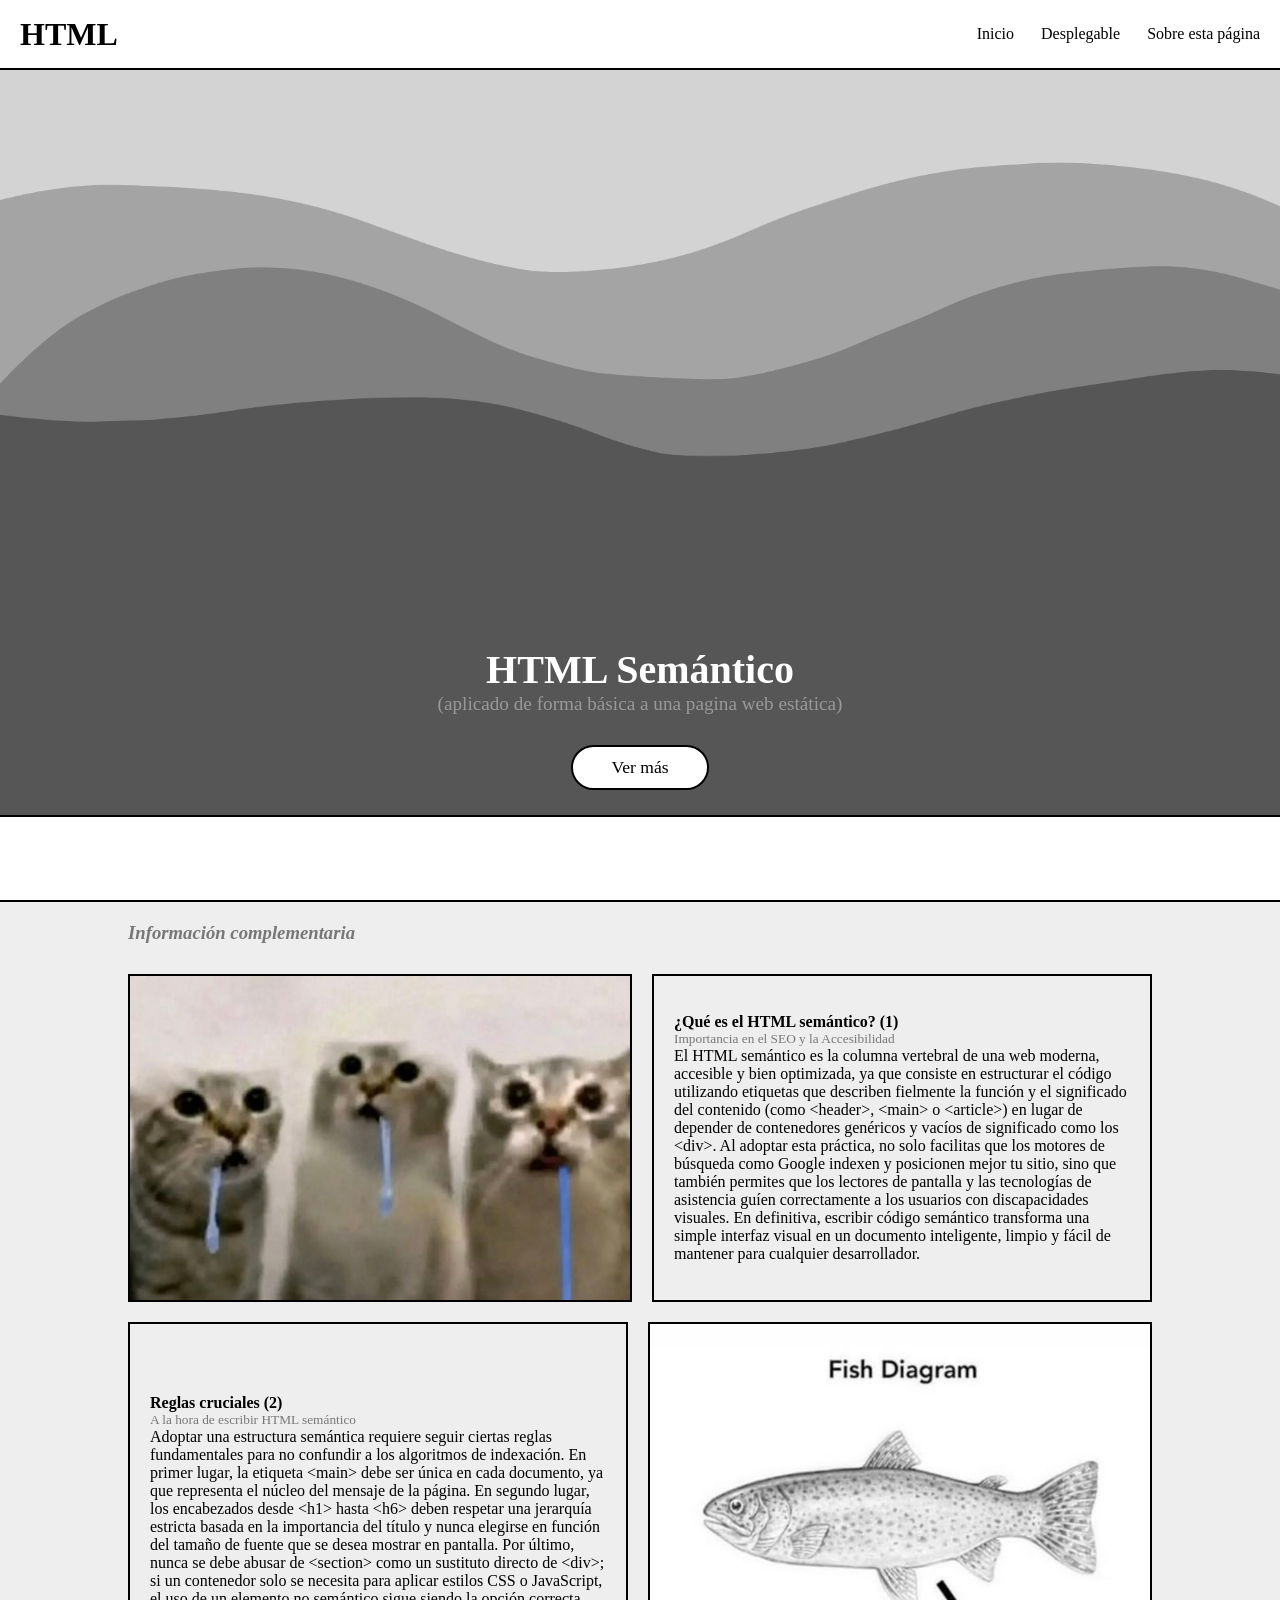
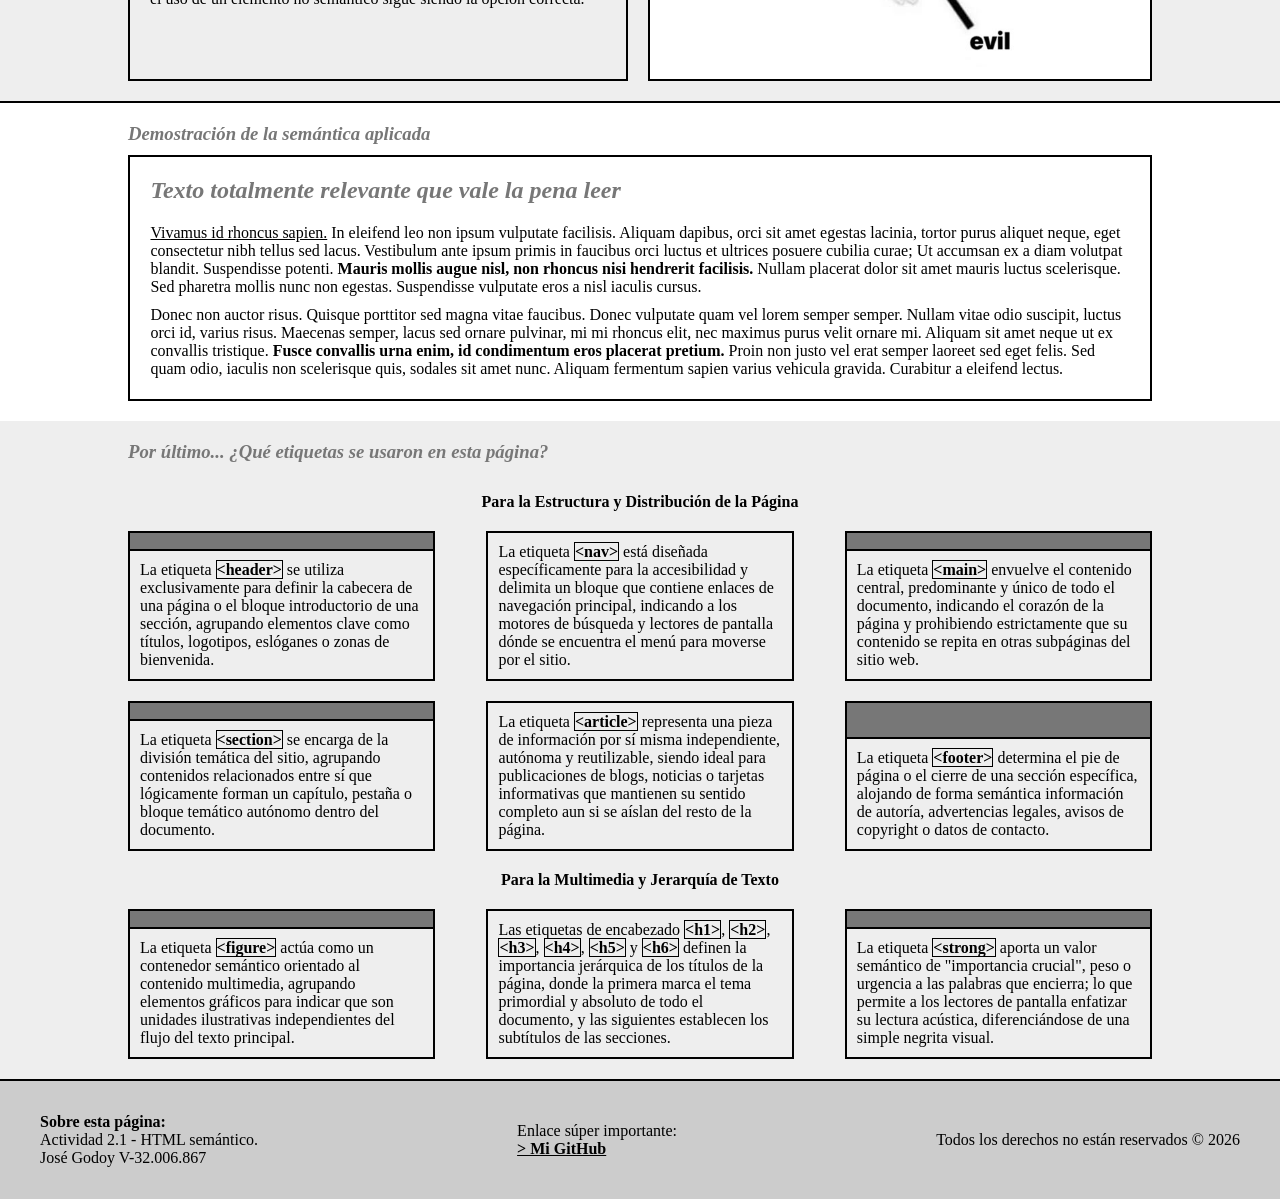
<file: index.html>
<!DOCTYPE html>
<html lang="es">

<head>
  <meta charset="UTF-8">
  <meta name="viewport" content="width=device-width, initial-scale=1.0">
  <title>HTML Semantico - Actividad 2.1</title>

  <link rel="stylesheet" href="style.css">
</head>

<body>

  <header class="top-pagina">
    <h1>HTML</h1>

    <nav>
      <ul class="elementos-nav">
        <li><a href="index.html">Inicio</a></li>

        <li>
          <a href="#" class="desplegable" id="desplegable-id">Desplegable </a>
          <ul id="dropdown-ejemplo" class="dropdown">
            <li class="dropdown-opcion opcion1"><a href="segundo.html">Sección extra para cumplir con el segundo archivo HTML que pide la actividad</a></li>
            <li class="dropdown-opcion  opcion2"><a href="#">Link de relleno que no hace nada</a></li>
          </ul>
        </li>
        <li><a href="#footer-pagina">Sobre esta página</a></li>
      </ul>
    </nav>
  </header>

  <main>
    <section id="primero" class=" container-title">
      <article id="primero-parte" class="container-title-primero">
        <span class="texto-titulo">
          <h2>HTML Semántico</h2>
          <p>(aplicado de forma básica a una pagina web estática)</p>
        </span>
        <a href="#segundo" class="link-vermas">Ver más</a>
      </article>
    </section>

    <section id="segundo" class="contenedor container-media">

      <header>
        <h3>Información complementaria</h3>
      </header>

      <article>

        <figure>
          <img src="media/gatosbobos.jpeg" alt="Tres gatos que claramente tienen que ver con la semántica en el HyperText Markup Language. Importante" class="imagen-ejemplo">
        </figure>

        <div class="info-imagenes">
          <strong>¿Qué es el HTML semántico? (1)</strong>
          <small>Importancia en el SEO y la Accesibilidad</small>
          <p>El HTML semántico es la columna vertebral de una web moderna, accesible y bien optimizada, ya que consiste en estructurar el código utilizando etiquetas que describen fielmente la función y el significado del contenido (como &lt;header&gt;, &lt;main&gt; o &lt;article&gt;) en lugar de depender de contenedores genéricos y vacíos de significado como los &lt;div&gt;. Al adoptar esta práctica, no solo facilitas que los motores de búsqueda como Google indexen y posicionen mejor tu sitio, sino que también permites que los lectores de pantalla y las tecnologías de asistencia guíen correctamente a los usuarios con discapacidades visuales. En definitiva, escribir código semántico transforma una simple interfaz visual en un documento inteligente, limpio y fácil de mantener para cualquier desarrollador.</p>
        </div>

      </article>

      <article>
        <div class="info-imagenes">
          <strong>Reglas cruciales (2)</strong>
          <small>A la hora de escribir HTML semántico</small>
          <p>Adoptar una estructura semántica requiere seguir ciertas reglas fundamentales para no confundir a los algoritmos de indexación. En primer lugar, la etiqueta &lt;main&gt; debe ser única en cada documento, ya que representa el núcleo del mensaje de la página. En segundo lugar, los encabezados desde &lt;h1&gt; hasta &lt;h6&gt; deben respetar una jerarquía estricta basada en la importancia del título y nunca elegirse en función del tamaño de fuente que se desea mostrar en pantalla. Por último, nunca se debe abusar de &lt;section&gt; como un sustituto directo de &lt;div&gt;; si un contenedor solo se necesita para aplicar estilos CSS o JavaScript, el uso de un elemento no semántico sigue siendo la opción correcta.</p>
        </div>

        <figure>
          <img src="media/pescao.jpeg" alt="Pez malvado. Elemento ilustrativo de la estructura semántica" class="imagen-ejemplo">
        </figure>
      </article>

    </section>

    <section id="tercero" class="contenedor container-info">
      <header>
        <h3>Demostración de la semántica aplicada</h3>
      </header>
      <article>
        <header>
          <h4>Texto totalmente relevante que vale la pena leer</h4>
        </header>
        <p><a href="https://es.wikipedia.org/wiki/Shawarma">Vivamus id rhoncus sapien.</a> In eleifend leo non ipsum vulputate facilisis. Aliquam dapibus, orci sit amet egestas lacinia, tortor purus aliquet neque, eget consectetur nibh tellus sed lacus. Vestibulum ante ipsum primis in faucibus orci luctus et ultrices posuere cubilia curae; Ut accumsan ex a diam volutpat blandit. Suspendisse potenti. <strong>Mauris mollis augue nisl, non rhoncus nisi hendrerit facilisis.</strong> Nullam placerat dolor sit amet mauris luctus scelerisque. Sed pharetra mollis nunc non egestas. Suspendisse vulputate eros a nisl iaculis cursus.</p>

        <p>Donec non auctor risus. Quisque porttitor sed magna vitae faucibus. Donec vulputate quam vel lorem semper semper. Nullam vitae odio suscipit, luctus orci id, varius risus. Maecenas semper, lacus sed ornare pulvinar, mi mi rhoncus elit, nec maximus purus velit ornare mi. Aliquam sit amet neque ut ex convallis tristique. <strong>Fusce convallis urna enim, id condimentum eros placerat pretium.</strong> Proin non justo vel erat semper laoreet sed eget felis. Sed quam odio, iaculis non scelerisque quis, sodales sit amet nunc. Aliquam fermentum sapien varius vehicula gravida. Curabitur a eleifend lectus.</p>
      </article>

    </section>

    <section id="cuarto" class="contenedor cont-cartas">
      <header class="header-ultimo"><h3>Por último... ¿Qué etiquetas se usaron en esta página?</h3></header>
      <h4>Para la Estructura y Distribución de la Página</h4>
      <article class="container-cartas">
        <div class="tarjeta primera-carta">
          <span>
            <p>La etiqueta <strong><code>&lt;header&gt;</code></strong> se utiliza exclusivamente para definir la cabecera de una página o el bloque introductorio de una sección, agrupando elementos clave como títulos, logotipos, eslóganes o zonas de bienvenida.</p>
          </span>
        </div>
        <div class="tarjeta segunda-carta">
          <span>
            <p>La etiqueta <strong><code>&lt;nav&gt;</code></strong> está diseñada específicamente para la accesibilidad y delimita un bloque que contiene enlaces de navegación principal, indicando a los motores de búsqueda y lectores de pantalla dónde se encuentra el menú para moverse por el sitio.</p>
          </span>
        </div>
        <div class="tarjeta tercera-carta">
          <span>
            <p>La etiqueta <strong><code>&lt;main&gt;</code></strong> envuelve el contenido central, predominante y único de todo el documento, indicando el corazón de la página y prohibiendo estrictamente que su contenido se repita en otras subpáginas del sitio web.</p>
          </span>
        </div>
      </article>
      <article class="container-cartas">
        <div class="tarjeta primera-carta">
          <span>
            <p>La etiqueta <strong><code>&lt;section&gt;</code></strong> se encarga de la división temática del sitio, agrupando contenidos relacionados entre sí que lógicamente forman un capítulo, pestaña o bloque temático autónomo dentro del documento.</p>
          </span>
        </div>
        <div class="tarjeta segunda-carta">
          <span>
            <p>La etiqueta <strong><code>&lt;article&gt;</code></strong> representa una pieza de información por sí misma independiente, autónoma y reutilizable, siendo ideal para publicaciones de blogs, noticias o tarjetas informativas que mantienen su sentido completo aun si se aíslan del resto de la página.</p>
          </span>
        </div>
        <div class="tarjeta tercera-carta">
          <span>
            <p>La etiqueta <strong><code>&lt;footer&gt;</code></strong> determina el pie de página o el cierre de una sección específica, alojando de forma semántica información de autoría, advertencias legales, avisos de copyright o datos de contacto.</p>
          </span>
        </div>
      </article>
      <h4>Para la Multimedia y Jerarquía de Texto</h4>
      <article class="container-cartas">
        <div class="tarjeta primera-carta">
          <span>
            <p>La etiqueta <strong><code>&lt;figure&gt;</code></strong> actúa como un contenedor semántico orientado al contenido multimedia, agrupando elementos gráficos para indicar que son unidades ilustrativas independientes del flujo del texto principal.</p>
          </span>
        </div>
        <div class="tarjeta segunda-carta">
          <span>
            <p>Las etiquetas de encabezado <strong><code>&lt;h1&gt;</code></strong>, <strong><code>&lt;h2&gt;</code></strong>, <strong><code>&lt;h3&gt;</code></strong>, <strong><code>&lt;h4&gt;</code></strong>, <strong><code>&lt;h5&gt;</code></strong> y <strong><code>&lt;h6&gt;</code></strong> definen la importancia jerárquica de los títulos de la página, donde la primera marca el tema primordial y absoluto de todo el documento, y las siguientes establecen los subtítulos de las secciones.</p>
          </span>
        </div>
        <div class="tarjeta tercera-carta">
          <span>
            <p>La etiqueta <strong><code>&lt;strong&gt;</code></strong> aporta un valor semántico de "importancia crucial", peso o urgencia a las palabras que encierra; lo que permite a los lectores de pantalla enfatizar su lectura acústica, diferenciándose de una simple negrita visual.</p>
          </span>
        </div>
      </article>
    </section>

  </main>

  <footer id="footer-pagina">
    <div id="footer-izquierda" class="footer-elem f-izquierda">
      <p><strong>Sobre esta página:</strong></p>
      <p>Actividad 2.1 - HTML semántico.</p>
      <p>José Godoy V-32.006.867</p>
    </div>

    <nav id="footer-links" class="footer-elem f-centro" aria-label="Navegación del footer">
      <p>Enlace súper importante:</p>
      <ul>
        <li id="footers-link" class="f-links"><a href="https://github.com/kiwig0dd">
            &gt; Mi GitHub
          </a></li>
      </ul>
    </nav>

    <div id="footer-derecha" class="footer-elem f-derecha">
      <p>Todos los derechos no están reservados &copy; 2026</p>
    </div>

  </footer>

  <script src="/script.js"></script>

</body>

</html>
</file>
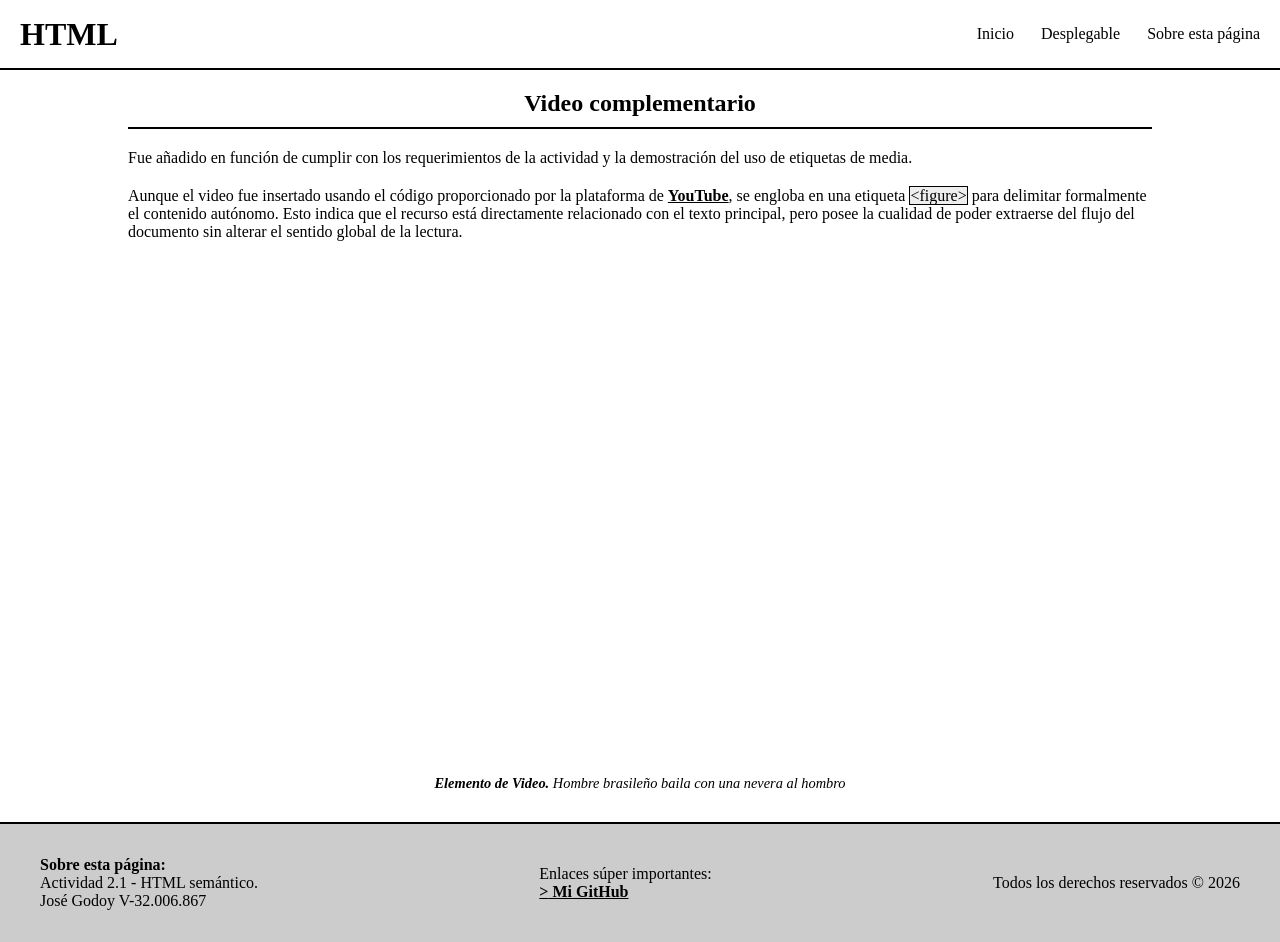
<file: segundo.html>
<!DOCTYPE html>
<html lang="es">

<head>
  <meta charset="UTF-8">
  <meta name="viewport" content="width=device-width, initial-scale=1.0">
  <title>HTML Semántico - Actividad 2.1</title>
  <link rel="stylesheet" href="style.css">
</head>

<body>

  <header class="top-pagina">
    <h1>HTML</h1>

    <nav>
      <ul class="elementos-nav">
        <li><a href="index.html">Inicio</a></li>

        <li>
          <a href="#" class="desplegable" id="desplegable-id">Desplegable </a>
          <ul id="dropdown-ejemplo" class="dropdown">
            <li class="dropdown-opcion opcion1"><a href="segundo.html">Sección extra para cumplir con el segundo archivo HTML que pide la actividad</a></li>
            <li class="dropdown-opcion  opcion2"><a href="#">Link de relleno que no hace nada</a></li>
          </ul>
        </li>
        <li><a href="#footer-pagina">Sobre esta página</a></li>
      </ul>
    </nav>
  </header>

  <main>
    <section class="contenedor sec-video">
      <h2>Video complementario</h2>
      <p>Fue añadido en función de cumplir con los requerimientos de la actividad y la demostración del uso de etiquetas de media.</p>
      <p>Aunque el video fue insertado usando el código proporcionado por la plataforma de <a href="https://youtube.com/">YouTube</a>, se engloba en una etiqueta <code>&lt;figure&gt;</code> para delimitar formalmente el contenido autónomo. Esto indica que el recurso está directamente relacionado con el texto principal, pero posee la cualidad de poder extraerse del flujo del documento sin alterar el sentido global de la lectura.</p>

      <figure class="video-yt">
        <iframe src="https://www.youtube.com/embed/wW3FPw7CI4g?si=UlPFPpn6re-vax_o" class="video-src" title="Reproductor de video de YouTube - Demostración multimedia" frameborder="0" allow="accelerometer; autoplay; clipboard-write; encrypted-media; gyroscope; picture-in-picture; web-share" referrerpolicy="strict-origin-when-cross-origin" allowfullscreen></iframe>
        <figcaption><strong>Elemento de Video.</strong> Hombre brasileño baila con una nevera al hombro</figcaption>
      </figure>
    </section>
  </main>

  <footer id="footer-pagina">
    <div id="footer-izquierda" class="footer-elem f-izquierda">
      <p><strong>Sobre esta página:</strong></p>
      <p>Actividad 2.1 - HTML semántico.</p>
      <p>José Godoy V-32.006.867</p>
    </div>

    <nav id="footer-links" class="footer-elem f-centro" aria-label="Navegación del pie de página">
      <p>Enlaces súper importantes:</p>
      <ul>
        <li id="footers-link" class="f-links">
          <a href="https://github.com/kiwig0dd"><strong>&gt;</strong> Mi GitHub</a>
        </li>
      </ul>
    </nav>

    <div id="footer-derecha" class="footer-elem f-derecha">
      <p>Todos los derechos reservados &copy; 2026</p>
    </div>

  </footer>

  <script src="/script.js"></script>

</body>

</html>
</file>
<file: style.css>
* {
  box-sizing: border-box;
  margin: 0;
  padding: 0;
  list-style: none;
  font-family:Georgia, 'Times New Roman', Times, serif;
}

/* Inicio del Header-NAV */
.top-pagina {
  display: flex;
  position: fixed;
  top: 0;
  flex-direction: row;
  align-items: center;
  justify-content: space-between;
  padding: 20px;
  width: 100%;
  height: 70px;
  background: #fff;
  border-bottom: 2px solid #000;
  z-index: 1000;
}

.elementos-nav {
  display: flex;
  align-items: center;
  gap: 10px;
}
.elementos-nav li a {
  text-decoration: none;
  color: #000;
}
.elementos-nav li a:hover {
  animation: 0.5s ease forwards animacion-link;
}

@keyframes animacion-link {
  100% {
    border-bottom: 1px solid #000;
    background: #eee;
  }
}

.desplegable {
  padding: 15px;
  border: 2px solid #fff;
}

.dropdown {
  display: none;
  background: #fff;
  border: 2px solid #000;
  margin-top: 15px;
  width: 200px;
  position: absolute;
  text-align: left;
}

.dropdown li {
  padding: 5px 10px 10px 20px;
}

/* Fin del Header-NAV */

main {
  margin-top: 70px;
}
.contenedor
 {
  padding: 20px 10%;
}
.contenedor header {
  font-style: italic;
  color: #777;
  margin-bottom: 10px;
}
.cont-cartas {
  display: flex;
  flex-direction: column;
  width: 100%;
  gap: 20px;
  background: #eee;
}
.cont-cartas h4 {
  text-align: center;
}

.container-title {
  height: calc(100dvh - 70px);
}

.container-title-primero {
  width: 100%;
  height: 90%;
  display: flex;
  align-items: center;
  justify-content: flex-end;
  gap: 10px;
  flex-direction: column;
  background-image: url(media/background.png);
  background-size: cover;
  background-repeat: no-repeat;
  border-bottom: 2px solid #000;
}

.texto-titulo {
  text-align: center;
  margin-bottom: 20px;
}
.texto-titulo h2 {
  font-size: 2.5rem;
  color: #fff;
}
.texto-titulo p {
  font-size: 1.2rem;
  color: #999;
}

.link-vermas {
  padding: 10px 3%;
  background: #fff;
  border: 2px solid #000;
  border-radius: 50px;
  margin-bottom: 25px;
  color: #000;
  text-decoration: none;
  font-size: 1.1rem;
}

.container-media {
  display: flex;
  flex-direction: column;
  gap: 20px;
  width: 100%;
  background: #eee;
  border-top: 2px solid #000;
  border-bottom: 2px solid #000;
}
.info-imagenes {
  border: 2px solid #000;
  padding: 20px;
  display: flex;
  flex-direction: column;
  justify-content: center;
}

.container-media article {
  display: flex;
  flex-direction: row;
  gap: 20px;
}

.container-media article header {
  font-size: 1.2rem;
  font-weight: 600;
}
.container-media article small {
  color: #777;
}
article figure {
  display: flex;
  border: 2px solid #000;
}
.imagen-ejemplo {
  object-fit: contain;
  width: 500px;
}

.container-info article {
  padding: 2%;
  border: 2px solid #000;
}
.container-info article header {
  font-size: 1.5rem;
  font-weight: 600;
  margin-bottom: 20px;
}
.container-info article p {
  margin-top: 10px;
}
.container-info article a {
  color: #000;
}
.container-info article a:hover {
  animation: 0.5s ease forwards animacion-link;
}

.sec-video a {
  color: #000;
  font-weight: 600;
}
.sec-video a:hover {
  animation: 0.5s ease forwards animacion-link;
}
code {
  background-color: #eee;
  border: 1px solid #000;
}
.video-src {
  width: 100%;
  height: 500px;
}
.sec-video {
  display: flex;
  flex-direction: column;
  gap: 20px
}
figcaption {
  font-size: 0.9rem;
  font-style: italic;
  text-align: center;
  padding: 10px;
}
.sec-video h2 {
  font-size: 1.5rem;
  text-align: center;
  font-style: normal;
  font-weight: 600;
  color: #000;
  border-bottom: 2px solid #000;
  padding-bottom: 10px;
}

.header-ultimo {
  font-style: italic;
  color: #777;
}

.container-cartas {
  display: flex;
  justify-content: space-between;
}
.tarjeta {
  display: flex;
  align-items: flex-end;
  background-color: #777;
  width: 30%;
  border: 2px solid #000;
}
.tarjeta span {
  padding: 10px;
  background-color: #eee
}
.tarjeta:not(.segunda-carta) span {
  border-top: 2px solid #000;
}

footer {
  display: flex;
  justify-content: space-between;
  align-items: center;
  height: 120px;
  border-top: 2px solid #000;
  background: #ccc;
  padding: 40px;
  width: 100%;
}
.f-centro a {
  color: #000;
  font-weight: 600;
}
</file>
